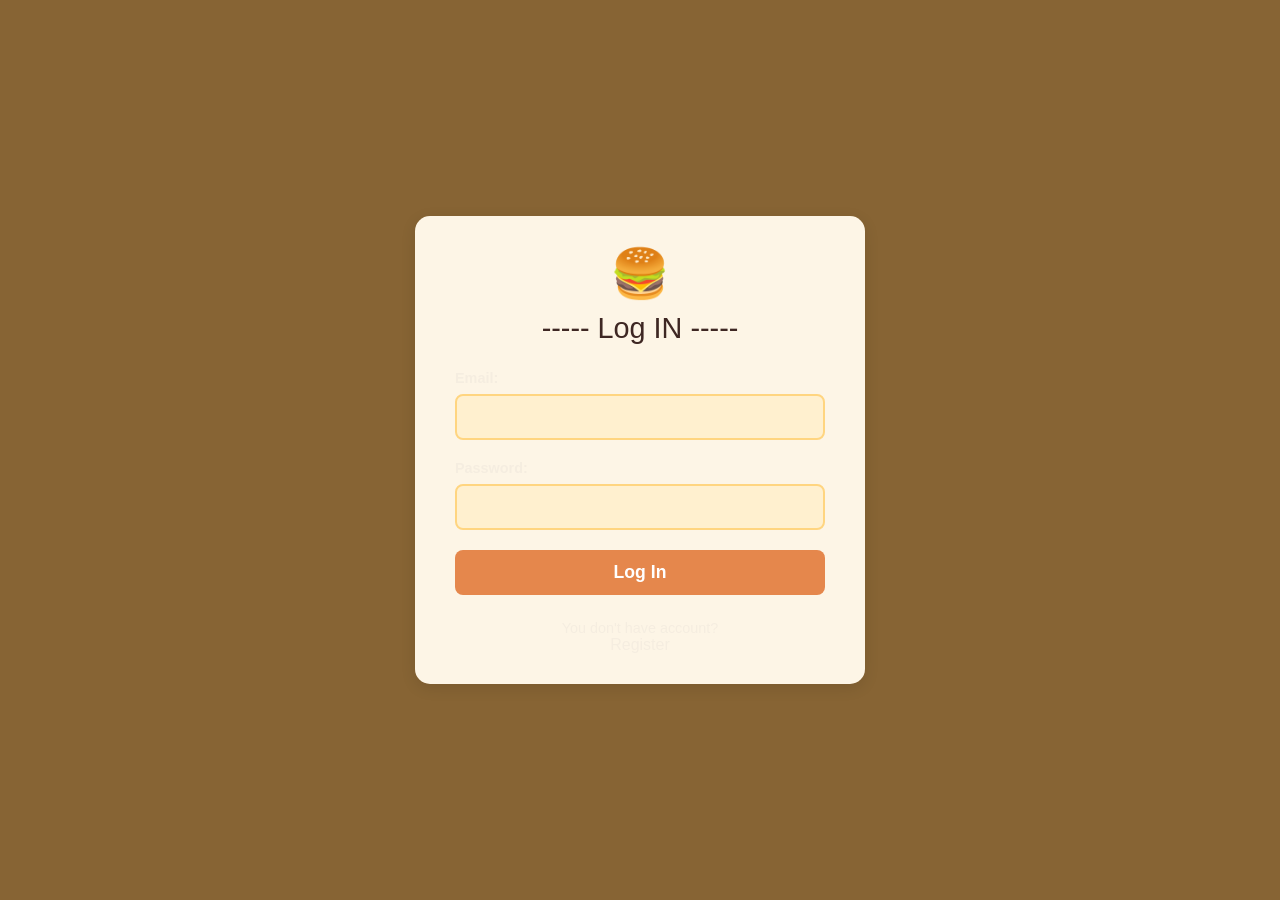
<file: us/org/index.html>
<!DOCTYPE html>
<html lang="en"> <!-- Changed lang to "en" -->
<head>
    <meta charset="UTF-8">
    <meta name="viewport" content="width=device-width, initial-scale=1.0">
    <title>Intranet - News</title> <!-- Translated title -->
    <link rel="stylesheet" href="styles/fichaje.css"> <!-- Common intranet styles --> <!-- Comment translated -->
    <link rel="stylesheet" href="styles/noticias.css"> <!-- Specific styles for news --> <!-- Comment translated -->
    <link href="https://fonts.googleapis.com/css2?family=Kalam:wght@300;400;700&display=swap" rel="stylesheet">
    <link rel="shortcut icon" href="../img/inicio/logo3.ico" type="image/x-icon">
    <!-- <link rel="stylesheet" href="../../fonts/ashton/stylesheet.css"> -->
</head>
<body>
    <div class="main-container">
        <header class="page-header">
            <!-- You can add content to the header if you need it --> <!-- Comment translated -->
        </header>

        <nav class="main-nav">
            <div class="nav-buttons-container">
                <button class="nav-button font-style-ashton" onclick="window.location.href='pages/fichaje.html'">CLOCK-IN</button> <!-- Translated -->
                <button class="nav-button font-style-ashton" onclick="window.location.href='pages/bienvenida.html'">WELCOME</button> <!-- Translated -->
                <button class="nav-button font-style-ashton active">NEWS</button> <!-- Translated -->
                <button class="nav-button font-style-ashton" onclick="window.location.href='pages/beneficios.html'">BENEFITS</button> <!-- Translated -->
                <button class="nav-button font-style-ashton" onclick="window.location.href='pages/estatuto.html'">STATUTE</button> <!-- Translated -->
                <button class="nav-button font-style-ashton" onclick="window.location.href='pages/convenio.html'">AGREEMENT</button> <!-- Translated -->
                <button class="nav-button font-style-ashton" onclick="window.location.href='pages/despidos.html'">DISMISSALS</button> <!-- Translated -->
                <button class="nav-button font-style-ashton" onclick="window.location.href='pages/comite.html'">COMMITTEE</button> <!-- Translated -->
                <button class="nav-button font-style-ashton" onclick="window.location.href='../../us/index.html'">EXIT</button> <!-- Translated -->
            </div>
        </nav>

        <main class="content-area">
            <script src="../script/employee-guard.js"></script> 
            <section class="news-section-container" id="general-news">
                <h2 class="font-style-ashton section-title">Things happening in the company...</h2> <!-- Translated -->
                <!-- News will be inserted here by JS or can be pre-loaded --> <!-- Comment translated -->
                <article class="news-item">
                    <h3>New Sales Record!</h3> <!-- Translated -->
                    <p class="news-meta">Published on July 15, 2024 by Management</p> <!-- Translated -->
                    <p>This month we've achieved a new sales record for our Burger Bit Extrema. Thanks to everyone for your effort!</p> <!-- Translated -->
                </article>
                <article class="news-item">
                    <h3>Upcoming Customer Service Training</h3> <!-- Translated -->
                    <p class="news-meta">Published on July 12, 2024 by HR</p> <!-- Translated (RRHH -> HR) -->
                    <p>Don't forget to sign up for the customer service training taking place next week. We will improve our skills to provide the best service.</p> <!-- Translated -->
                </article>
            </section>

            <section class="news-section-container" id="employee-achievements">
                <h2 class="font-style-ashton section-title">Update on what the committee members have achieved</h2> <!-- Translated -->
                <article class="news-item">
                    <h3>María G. completes her Advanced Cooking certification</h3> <!-- Translated -->
                    <p class="news-meta">Achievement of July 10, 2024</p> <!-- Translated -->
                    <p>Our colleague María has successfully obtained her certification. Congratulations on your dedication and keep cooking wonders!</p> <!-- Translated -->
                </article>
            </section>

            <section class="news-section-container" id="employee-initiatives">
                <h2 class="font-style-ashton section-title">Update on what the committee members are proposing to do</h2> <!-- Translated -->
                <article class="news-item">
                    <h3>Proposal: BitBurger Book Club</h3> <!-- Translated -->
                    <p class="news-meta">Initiative by Juan P. - July 8, 2024</p> <!-- Translated -->
                    <p>Juan proposes creating a monthly book club to share ideas and promote culture. Interested parties, contact him.</p> <!-- Translated -->
                </article>
            </section>

            <section class="news-submission-section">
                <p>If you have any news to share, use the button here:</p> <!-- Translated -->
                <button id="openPostNewsModalBtn" class="news-action-button font-style-ashton">Post New News</button> <!-- Translated -->
            </section>
            
            <section class="committee-form-section">
                <p>If you have something to tell the committee members, use the button here:</p> <!-- Translated -->
                <button onclick="window.open('https://forms.office.com/Pages/ResponsePage.aspx?id=DQSIkWdsW0yxEjajBLZtrQAAAAAAAAAAAAYAAF-T39tUOEpITkhESFpEUDEzOUhWOEJaOTlTMzJZTS4u', '_blank');" class="news-action-button font-style-ashton">Fill out Form</button> <!-- Translated -->
            </section>
        </main>
    </div>

    <!-- Modal for Publishing News --> <!-- Comment translated -->
    <div id="postNewsModal" class="modal-overlay hidden">
        <div class="modal-content">
            <button id="closePostNewsModalBtn" class="close-modal-btn font-style-ashton">X</button>
            <h2 class="font-style-ashton">Write Your News</h2> <!-- Translated -->
            <form id="postNewsForm">
                <div class="form-group">
                    <label for="newsTitle">Title:</label> <!-- Translated -->
                    <input type="text" id="newsTitle" name="newsTitle" required>
                </div>
                <div class="form-group">
                    <label for="newsContent">Content:</label> <!-- Translated -->
                    <textarea id="newsContent" name="newsContent" rows="5" required></textarea>
                </div>
                <div class="form-group">
                    <label for="newsCategory">Category:</label> <!-- Translated -->
                    <select id="newsCategory" name="newsCategory">
                        <option value="general-news">Things happening in the company</option> <!-- Translated -->
                        <option value="employee-achievements">Colleague achievements</option> <!-- Translated -->
                        <option value="employee-initiatives">Colleague initiatives</option> <!-- Translated -->
                    </select>
                </div>
                <button type="submit" class="news-action-button font-style-ashton">Submit News</button> <!-- Translated -->
            </form>
        </div>
    </div>

    <script src="script/noticias.js"></script> <!-- If you rename the JS file, update this path to news.js -->
</body>
</html>
</file>
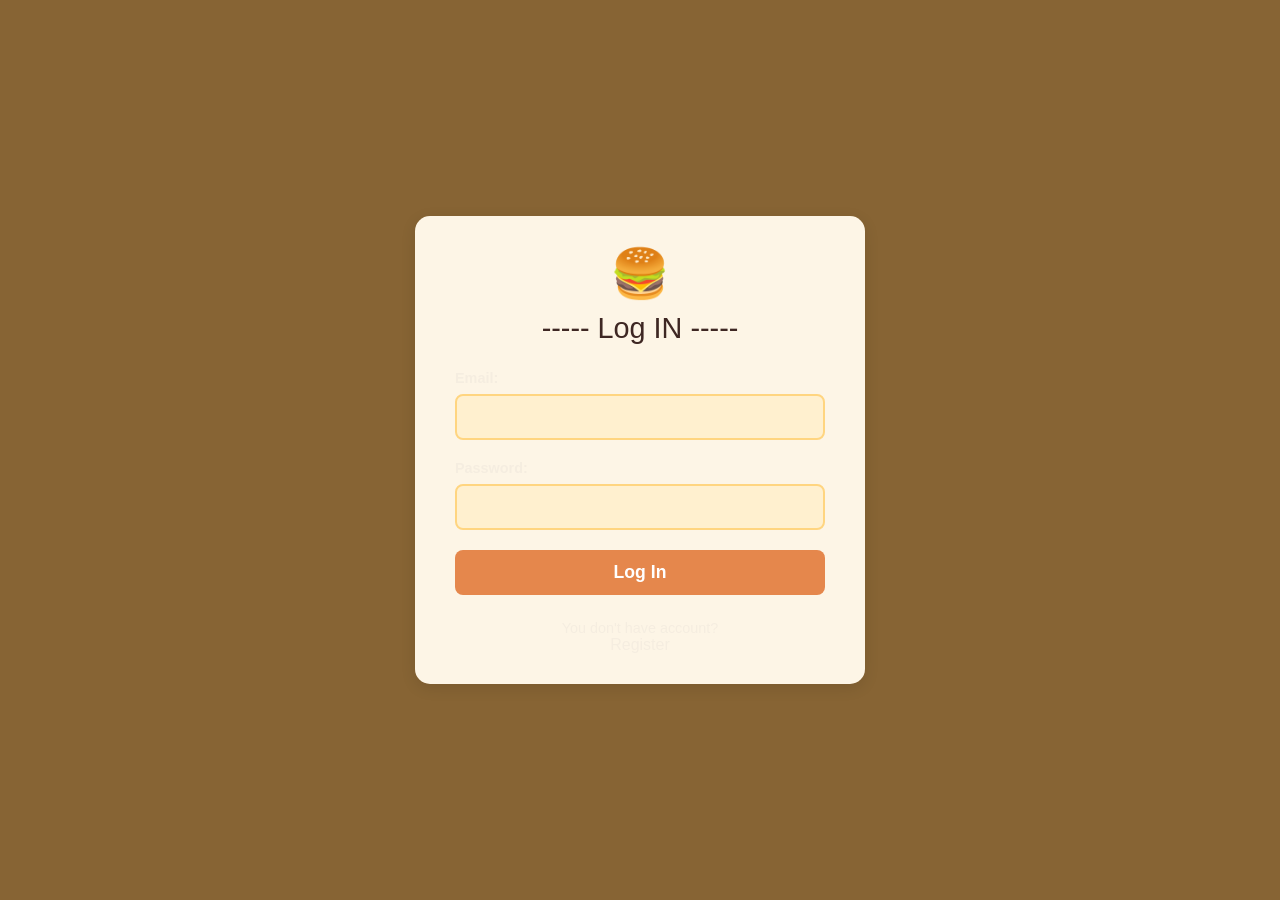
<file: us/org/index-old.html>
<!DOCTYPE html>
<html lang="en">
<head>
    <meta charset="UTF-8">
    <meta name="viewport" content="width=device-width, initial-scale=1.0">
    <meta http-equiv="Cache-Control" content="max-age=31536000, must-revalidate">
    <meta http-equiv="Expires" content="Wed, 21 Oct 2025 07:28:00 GMT">
    <link rel="shortcut icon" href="../img/inicio/logo3.ico" type="image/x-icon">
    <title>Intranet</title>
    <link rel="stylesheet" href="https://fonts.googleapis.com/css2?family=Open+Sans:wght@400;600;700&display=swap">
    <link rel="stylesheet" href="styles/styles.css"> <link rel="stylesheet" href="https://fonts.googleapis.com/css2?family=Open+Sans:wght@400;600;700&display=swap">
    <link rel="stylesheet" href="../styles/style.css" as="style" rel="preload">
</head>
<body>
    <header>
        <h1>Intranet</h1>
        <nav>
            <ul>
                <li><a href="#noticias">Noticias</a></li>
                <li><a href="#beneficios">Beneficios</a></li>
                <li><a href="#contacto">Contacto</a></li>
            </ul>
        </nav>
    </header>

    <main>
        <script src="../script/employee-guard.js"></script> 
        <section id="noticias" class="content-card">
            <h2>Últimas Noticias</h2>
            <article>
                <h3>Actualización de Políticas</h3>
                <p>Revisa las nuevas políticas de la empresa para este trimestre.</p>
            </article>
            <article>
                <h3>Capacitaciones Disponibles</h3>
                <p>Consulta los cursos y talleres disponibles para mejorar tus habilidades.</p>
            </article>
        </section>

        <section id="beneficios" class="content-card">
            <h2>Beneficios para los Trabajadores</h2>
            <ul>
                <li>Seguro médico completo</li>
                <li>Descuentos en productos de la empresa</li>
                <li>Programas de bienestar y salud</li>
            </ul>
        </section>

        <section id="contacto" class="content-card">
            <h2>Contacto</h2>
            <p>Si tienes alguna duda, puedes escribirnos a <a href="mailto:recursos@empresa.com">recursos@empresa.com</a>.</p>
        </section>
    </main>

    <footer>
        <p><span>© 2024 BitBurger | <a href="contacto.html">Más Información y Contacto</a> | <a href="https://creativecommons.org/licenses/by-nc-nd/4.0/deed.es" target="_blank">Licencia Creative Commons</a></span></p>
    </footer>
</body>
</html>
</file>
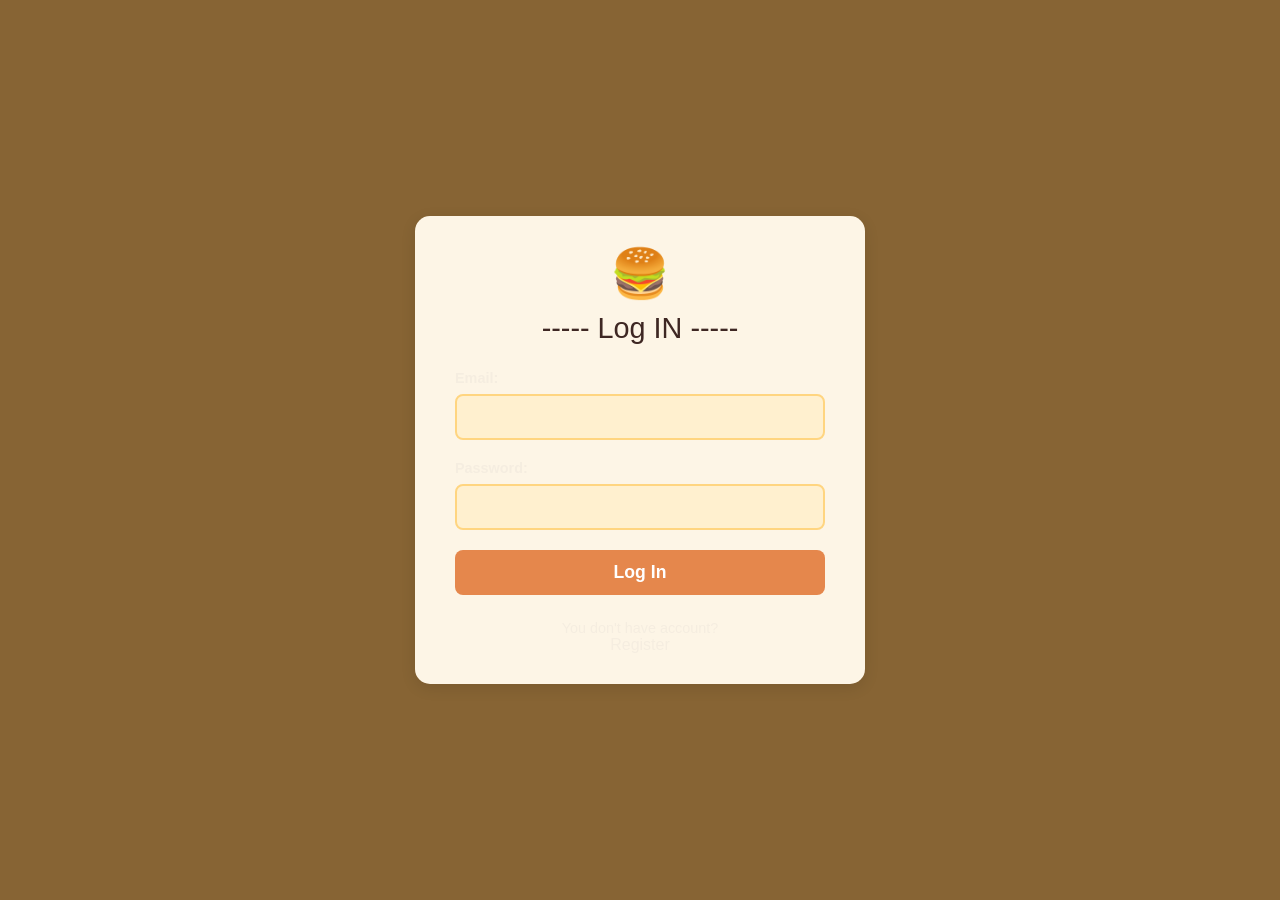
<file: us/pages/login.html>
<!DOCTYPE html>
<html lang="en">
<head>
    <meta charset="UTF-8">
    <meta name="viewport" content="width=device-width, initial-scale=1.0">
    <meta http-equiv="Cache-Control" content="max-age=31536000, must-revalidate">
    <meta http-equiv="Expires" content="Wed, 21 Oct 2025 07:28:00 GMT">
    <link rel="shortcut icon" href="../img/inicio/logo3.ico" type="image/x-icon">
    <title>BitBurger - log in</title>
    <link rel="stylesheet" href="https://fonts.googleapis.com/css2?family=Open+Sans:wght@400;600;700&display=swap">
    <link rel="stylesheet" href="../styles/register-login.css">
    <link rel="stylesheet" href="../styles/style.css">

</head>
<body>
    <div class="container">
        <div class="logo">🍔</div>
        <h2>----- Log IN -----</h2>

        <form id="registerForm" action="#" method="post">
            <div class="form-group">
                <label for="email"><p>Email:</p></label>
                <input type="email" id="email" name="email" required>
            </div>
            <div class="form-group">
                <label for="password"><p>Password:</p></label>
                <input type="password" id="password" name="password" required>
            </div>
            <button type="submit" class="btn-register"><p>Log In</p></button>
        </form>
        <p class="login-link">
            You don't have account? <a href="register.html"><p>Register</p></a>
        </p>
    </div>

    <script src="../script/cookies.js"></script>
    <script src="../script/login.js"></script>

</body>
</html>
</file>
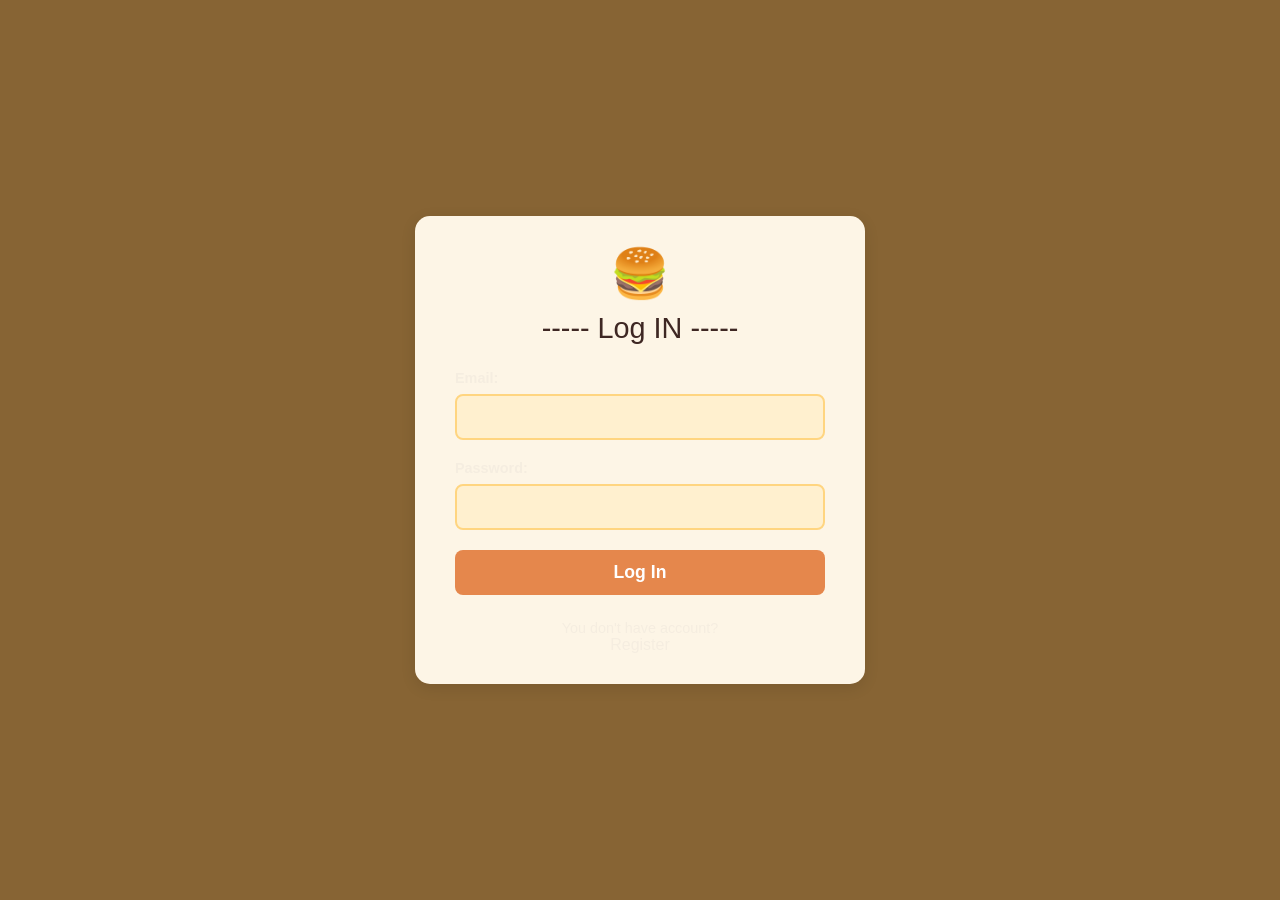
<file: us/pages/perfil.html>
<!DOCTYPE html>
<html lang="en">
<head>
    <meta charset="UTF-8">
    <meta name="viewport" content="width=device-width, initial-scale=1.0">
    <title>Perfil de Usuario</title>
    <link rel="stylesheet" href="../styles/perfil.css">
</head>
<body>
    <div class="profile-container">
        <div class="header-top">
            <button class="log-out-button">Log Out</button>
        </div>

        <h1>------Perfil------</h1>

        <div class="profile-header">
            <div class="profile-image-container">
                <img id="profileImage" src="../img/inicio/usuario.png" alt="Foto de Perfil" class="profile-image-display">
            </div>
            <button class="change-pic-button">Cambiar foto de perfil</button>
        </div>

        <form id="profileForm">
            <div class="form-row">
                <div class="form-group">
                    <label for="nombre">Nombre:</label>
                    <input type="text" id="nombre" name="nombre">
                </div>
                <div class="form-group">
                    <label for="apellidos">Apellidos:</label>
                    <input type="text" id="apellidos" name="apellidos">
                </div>
            </div>

            <div class="form-group full-width">
                <label for="telefono">Teléfono:</label>
                <input type="tel" id="telefono" name="telefono">
            </div>

            <div class="form-group full-width">
                <label for="dob-day">Fecha Nacimiento (Opcional):</label>
                <div class="dob-inputs">
                    <input type="text" id="dob-day" name="dob-day" placeholder="DD" maxlength="2">
                    <input type="text" id="dob-month" name="dob-month" placeholder="MM" maxlength="2">
                    <input type="text" id="dob-year" name="dob-year" placeholder="YYYY" maxlength="4">
                </div>
            </div>

            <!-- --- INICIO: CAMPOS DE DIRECCIÓN SEPARADOS --- -->
            <fieldset class="address-fieldset">
                <legend>Dirección Principal</legend>
                <div class="form-group full-width">
                    <label for="direccion_calle">Calle:</label>
                    <input type="text" id="direccion_calle" name="direccion_calle">
                </div>
                <div class="form-row">
                    <div class="form-group">
                        <label for="direccion_numero">Número:</label>
                        <input type="text" id="direccion_numero" name="direccion_numero">
                    </div>
                    <div class="form-group">
                        <label for="direccion_piso_puerta">Piso/Puerta:</label>
                        <input type="text" id="direccion_piso_puerta" name="direccion_piso_puerta">
                    </div>
                </div>
                <div class="form-row">
                    <div class="form-group">
                        <label for="direccion_ciudad">Ciudad:</label>
                        <input type="text" id="direccion_ciudad" name="direccion_ciudad">
                    </div>
                    <div class="form-group">
                        <label for="direccion_codigo_postal">Cód. Postal:</label>
                        <input type="text" id="direccion_codigo_postal" name="direccion_codigo_postal">
                    </div>
                </div>
                <div class="form-group full-width">
                    <label for="direccion_pais">País:</label>
                    <input type="text" id="direccion_pais" name="direccion_pais">
                </div>
            </fieldset>
            <!-- --- FIN: CAMPOS DE DIRECCIÓN SEPARADOS --- -->
            
            <!-- Contenedor para mensajes del formulario -->
            <div id="profile-message-placeholder" style="text-align: center; margin-bottom: 15px;"></div>

            <button type="submit" class="save-button">Guardar Cambios</button>
        </form>
    </div>

    <script src="../script/perfil.js"></script>
</body>
</html>
</file>
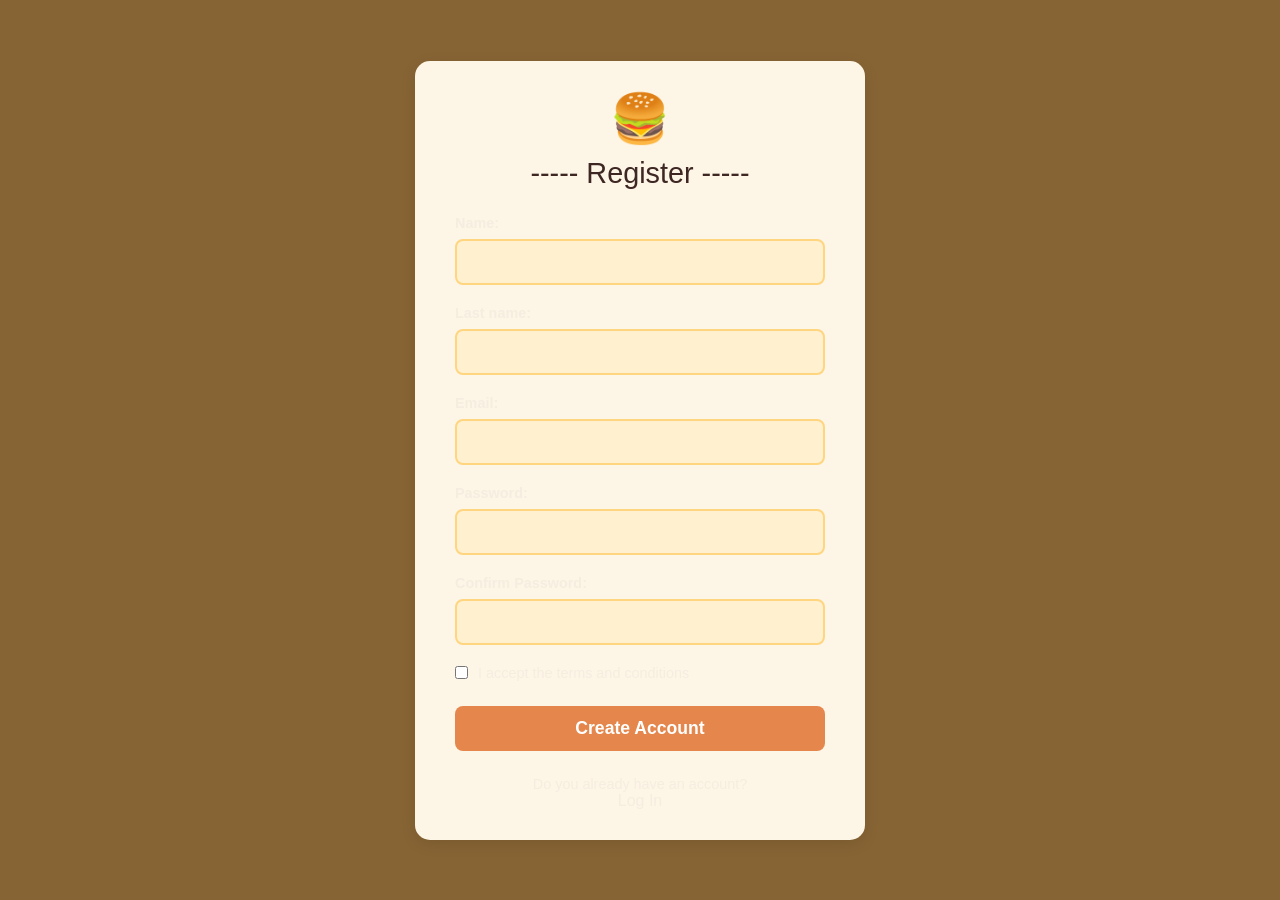
<file: us/pages/register.html>
<!DOCTYPE html>
<html lang="en">
<head>
    <meta charset="UTF-8">
    <meta name="viewport" content="width=device-width, initial-scale=1.0">
    <meta http-equiv="Cache-Control" content="max-age=31536000, must-revalidate">
    <meta http-equiv="Expires" content="Wed, 21 Oct 2025 07:28:00 GMT">
    <link rel="shortcut icon" href="../img/inicio/logo3.ico" type="image/x-icon">
    <title>BitBurger - register</title>
    <link rel="stylesheet" href="https://fonts.googleapis.com/css2?family=Open+Sans:wght@400;600;700&display=swap">
    <link rel="stylesheet" href="../styles/register-login.css">
    <link rel="stylesheet" href="../styles/style.css">
</head>
<body>
    <div class="container">
        <div class="logo">🍔</div>
        <h2>----- Register -----</h2>

        <form id="registerForm" action="#" method="post">
            <div class="form-group">
                <label for="nombre"><p>Name:</p></label>
                <input type="text" id="nombre" name="nombre" required>
            </div>

            <div class="form-group">
                <label for="apellidos"><p>Last name:</p></label>
                <input type="text" id="apellidos" name="apellidos" required>
            </div>

            <div class="form-group">
                <label for="email"><p>Email:</p></label>
                <input type="email" id="email" name="email" required>
            </div>

            <div class="form-group">
                <label for="password"><p>Password:</p></label>
                <input type="password" id="password" name="password" required>
            </div>

            <div class="form-group">
                <label for="confirm-password"><p>Confirm Password:</p></label>
                <input type="password" id="confirm-password" name="confirm-password" required>
                <span id="password-confirm-error" class="error-message" style="display: none; color: red; font-size: 0.9em;"></span>
            </div>

            <div class="form-group checkbox-group">
                <input type="checkbox" id="terminos" name="terminos" required>
                <label for="terminos" class="checkbox-label"><p>I accept the terms and conditions</p></label>
            </div>

            <button type="submit" class="btn-register"><p>Create Account</p></button>
        </form>

        <p class="login-link">
            Do you already have an account? <a href="login.html"><p>Log In</p></a>
        </p>
    </div>

    <script src="../script/cookies.js"></script>
    <script src="../script/register.js"></script>

</body>
</html>
</file>
<file: us/org/styles/fichaje.css>
/* Reset básico y estilos generales */
* {
    margin: 0;
    padding: 0;
    box-sizing: border-box;
}

/* --- NEW COLOR PALETTE VARIABLES (Copied from style.css for reference if not globally available) --- */
/* En tu :root (ej. fichaje.css) */
:root {
    /* ... otras variables ... */
    --bg-dark-main: #876434;
    --bg-dark-section: #4a3417;
    --bg-light-contrast: #ecdcc2; /* ESTE ES EL BEIGE CÁLIDO */
    --bg-off-white-card: #FAF6EF; /* Un blanco hueso para tarjetas internas */
    --text-light: #F5EDE0;
    --text-dark: #3D352A;
    --accent-orange: #F7B731;
    --accent-red: #ce7413;
    --accent-green: #7E8C4A;
    --accent-brown-light: #B08A6F;
    --border-color-dark-theme: #5A4D3F;
    --border-color-light-theme: #D9C7A9; /* Borde para el beige cálido */
    --border-color-off-white: #EAE0D1; /* Borde para tarjetas blanco hueso */
    --border-content-box: #D9C7A9;
    --bg-content-box: #ecdcc2; 
    --bg-inner-card: #FAF6EF;  
}

body {
    font-family: 'Roboto', sans-serif; /* UPDATED FONT */
    background-color: var(--bg-dark-main); /* UPDATED COLOR */
    color: var(--text-light); /* UPDATED COLOR */
    padding-top: 20px;
    padding-bottom: 20px;
    line-height: 1.6;
}

/* Estilo para la fuente Ashton (ahora Anton) */
.font-style-ashton {
    font-family: 'Anton', sans-serif !important; /* UPDATED FONT */
    font-weight: normal !important; /* Anton is already boldish, or use 400 if specific weight needed */
    letter-spacing: 0.5px;
}


/* Navegación principal */
.main-nav {
    padding-top: 20px;
    padding-bottom: 20px;
    border-bottom: 2px solid var(--border-color-dark-theme); /* UPDATED COLOR */
    margin-bottom: 40px;
    width: 100%;
}

.nav-buttons-container {
    display: flex;
    flex-wrap: wrap;
    justify-content: center;
    gap: 15px; /* Reduced gap slightly */
    max-width: 10000px;
    margin: 0 auto;
    padding: 0 15px;
}

.nav-button {
    font-family: 'Anton', sans-serif; /* UPDATED FONT */
    background-color: transparent; /* UPDATED */
    border: 2px solid var(--text-light); /* UPDATED */
    border-radius: 25px; /* Match main site buttons */
    padding: 10px 20px; /* Adjusted padding */
    font-size: 14px; /* Adjusted size */
    letter-spacing: 1px;
    color: var(--text-light); /* UPDATED */
    cursor: pointer;
    text-transform: uppercase;
    transition: all 0.3s ease;
}

.nav-button:hover {
    background-color: var(--text-light); /* UPDATED */
    color: var(--bg-dark-main); /* UPDATED */
    transform: translateY(-2px) scale(1.03);
    box-shadow: 0 4px 8px rgba(0,0,0,0.3);
}

.nav-button.active {
    background-color: var(--accent-orange); /* UPDATED */
    color: var(--text-dark); /* UPDATED */
    border-color: var(--accent-orange); /* UPDATED */
    box-shadow: 0 2px 5px rgba(0,0,0,0.2);
}
.nav-button.active:hover {
    background-color: #f8c555; /* Slightly lighter orange for hover on active */
    color: var(--text-dark);
}


/* Área de contenido principal */
.content-area {
    display: flex;
    flex-direction: column;
    align-items: center;
    gap: 40px;
    width: 100%;
    padding: 0 15px;
    margin: 0 auto; /* Center content area if it has a max-width */
    max-width: 950px; /* Common max-width from other intranet pages */
}

/* Caja de Fichaje (Entrada/Salida) */
.fichaje-box {
    background-color: var(--bg-dark-section); /* UPDATED COLOR */
    border: 1px solid var(--border-color-dark-theme); /* UPDATED */
    border-radius: 8px; /* Match main site cards */
    padding: 30px;
    width: 100%;
    max-width: 600px; /* Adjusted max-width */
    box-shadow: 0 5px 15px rgba(0,0,0,0.3); /* Match main site card shadows */
}

.fichaje-section {
    margin-bottom: 25px;
}
.fichaje-section:last-child {
    margin-bottom: 0;
}

.fichaje-section h2 {
    font-family: 'Anton', sans-serif; /* Ensured by .font-style-ashton if applied in HTML */
    font-size: 2em; /* Adjusted size */
    color: var(--accent-orange); /* UPDATED COLOR */
    margin-bottom: 20px;
    text-align: center;
}

.fichaje-controls {
    display: flex;
    align-items: center;
    flex-wrap: wrap;
    gap: 15px;
    justify-content: center;
}

.fichaje-info {
    font-family: 'Roboto', sans-serif; /* UPDATED FONT */
    background-color: var(--bg-dark-main); /* UPDATED */
    border: 1px solid var(--border-color-dark-theme); /* UPDATED */
    padding: 10px 14px;
    border-radius: 5px;
    font-size: 1em;
    color: var(--text-light); /* UPDATED */
    min-width: 100px;
    text-align: center;
}

.fichaje-action-button {
    font-family: 'Anton', sans-serif; /* Ensured by .font-style-ashton */
    background-color: var(--accent-red); /* UPDATED */
    border: none; /* UPDATED */
    padding: 10px 22px;
    border-radius: 25px;
    color: var(--text-light); /* UPDATED */
    font-size: 1em;
    text-transform: uppercase;
    letter-spacing: 1px;
    cursor: pointer;
    transition: all 0.3s ease;
}
.fichaje-action-button:hover {
    background-color: #e78423; /* Darker red */
    transform: translateY(-2px) scale(1.03);
    box-shadow: 0 4px 8px rgba(0,0,0,0.3);
}
.fichaje-action-button:active {
    transform: scale(0.98) translateY(0);
}

/* Contenedor del Calendario y Botón Download */
.calendario-container {
    display: flex;
    flex-direction: column;
    align-items: center;
    gap: 25px;
    width: 100%;
    max-width: 700px;
    background-color: var(--bg-dark-section); /* UPDATED */
    padding: 20px;
    border-radius: 8px;
    border: 1px solid var(--border-color-dark-theme); /* UPDATED */
    box-shadow: 0 5px 15px rgba(0,0,0,0.3); /* UPDATED */
}

.calendario-visualizador {
    background-color: var(--bg-dark-main); /* Inner background for image if needed */
    border-radius: 8px;
    width: 100%;
    overflow: hidden;
    padding: 10px;
    display: flex;
    justify-content: center;
    align-items: center;
    border: 1px solid var(--border-color-dark-theme);
}

.calendario-visualizador img {
    max-width: 100%;
    height: auto;
    display: block;
    border-radius: 6px;
}

.download-button {
    font-family: 'Anton', sans-serif; /* Ensured by .font-style-ashton */
    background-color: var(--accent-green); /* UPDATED */
    border: none; /* UPDATED */
    padding: 14px 30px;
    border-radius: 25px;
    color: var(--text-light); /* UPDATED */
    font-size: 1.1em;
    text-transform: uppercase;
    letter-spacing: 1px;
    cursor: pointer;
    transition: all 0.3s ease;
}
.download-button:hover {
    background-color: #6a783c; /* Darker Green */
    transform: translateY(-2px) scale(1.03);
    box-shadow: 0 4px 8px rgba(0,0,0,0.3);
}
.download-button:active {
    transform: scale(0.98) translateY(0);
}

/* ----- Responsive ----- */
@media (min-width: 768px) {
    .fichaje-controls {
        flex-wrap: nowrap;
    }
}

@media (max-width: 768px) { /* General tablet adjustments */
    .nav-button {
        font-size: 13px;
        padding: 8px 18px;
    }
    .fichaje-section h2 {
        font-size: 1.8em;
    }
}

@media (max-width: 480px) {
    body {
        padding-top: 10px;
        padding-bottom: 10px;
    }
    .main-nav {
        padding-top: 15px;
        padding-bottom: 15px;
        margin-bottom: 20px;
    }
    .nav-buttons-container {
        padding: 0 10px;
        gap: 10px;
    }
    .content-area {
        padding: 0 10px;
        gap: 20px;
    }
    .nav-button {
        font-size: 11px; /* Further reduce for small screens */
        padding: 6px 12px;
        letter-spacing: 0.5px;
    }
    .fichaje-box {
        padding: 20px;
    }
    .fichaje-section h2 {
        font-size: 1.6em;
    }
    .fichaje-info, .fichaje-action-button {
        font-size: 0.9em;
        width: 100%; 
        margin-bottom: 10px;
    }
    .fichaje-action-button {
        padding: 10px 15px;
    }
    .fichaje-controls > *:last-child { 
        margin-bottom: 0;
    }
    .calendario-container {
        padding: 15px;
    }
    .calendario-visualizador {
        padding: 5px;
    }
    .download-button {
        font-size: 1em;
        padding: 12px 22px;
    }
}
</file>
<file: us/org/styles/noticias.css>
/* styles/noticias.css */
.news-section-container { 
    background-color: var(--bg-dark-section); 
    border: 1px solid var(--border-color-dark-theme); 
    border-radius: 8px;
    padding: 25px;
    width: 100%;
    box-shadow: 0 5px 15px rgba(0,0,0,0.3);
    margin-bottom: 30px; 
}
.news-section-container:last-of-type { 
    margin-bottom:0;
}


.section-title { 
    font-family: 'Anton', sans-serif; 
    font-size: 2.2em;
    color: var(--accent-orange); 
    margin-top:0; 
    margin-bottom: 25px; 
    text-align: center;
    border-bottom: 1px solid var(--border-color-dark-theme); 
    padding-bottom: 15px; 
    letter-spacing: 1px; 
    line-height: 1.3; 
}

.news-item { 
    background-color: var(--bg-light-contrast); /* Beige claro */
    border: 1px solid #d1c8bc; 
    border-radius: 8px;
    padding: 20px; 
    margin-bottom: 20px; 
    box-shadow: 0 2px 5px rgba(0,0,0,0.1); 
    
    /* --- ESTILOS PARA ANIMACIÓN --- */
    opacity: 0; /* Inicialmente invisible */
    transform: translateY(25px); /* Inicialmente desplazado hacia abajo */
    /* Transición para opacity, transform (entrada y hover) y box-shadow (hover) */
    transition: opacity 0.5s ease-out, transform 0.4s ease-out, box-shadow 0.3s ease;
}

/* Clase que se añade con JS para activar la animación de entrada */
.news-item.animate-in {
    opacity: 1;
    transform: translateY(0);
}

.news-item:hover {
    /* El transform del hover se aplicará sobre el estado final de .animate-in */
    transform: translateY(-5px) scale(1.01); 
    box-shadow: 0 6px 12px rgba(0,0,0,0.15); 
}

.news-item:last-child {
    margin-bottom: 0;
}

.news-item h3 {
    font-family: 'Roboto', sans-serif; 
    font-weight: 700; 
    font-size: 1.5em; 
    color: var(--text-dark); 
    margin-top: 0;
    margin-bottom: 8px; 
    line-height: 1.4;
}

.news-item .news-meta {
    font-family: 'Roboto', sans-serif; 
    font-size: 0.85em; 
    color: var(--accent-brown-light); 
    margin-bottom: 12px; 
    font-style: normal; 
    text-transform: uppercase;
    font-weight: 500;
}

.news-item p {
    font-family: 'Roboto', sans-serif; 
    font-size: 1em;
    line-height: 1.6;
    color: var(--text-dark); 
    margin-bottom: 0;
    opacity: 1; 
}

.news-submission-section,
.committee-form-section { 
    text-align: center;
    padding: 25px; 
    background-color: var(--bg-light-contrast); /* Beige claro */
    border: 1px solid #d1c8bc; 
    border-radius: 8px;
    width: 100%;
    max-width: 600px; 
    margin: 20px auto; 
    box-sizing: border-box;
    box-shadow: 0 3px 10px rgba(0,0,0,0.1); 
}

.news-submission-section p,
.committee-form-section p {
    font-family: 'Roboto', sans-serif; 
    margin-bottom: 20px; 
    font-size: 1.1em;
    color: var(--text-dark); 
    line-height: 1.5;
    opacity: 1; 
}

.news-action-button {
    font-family: 'Anton', sans-serif; 
    background-color: var(--accent-red); 
    border: none; 
    padding: 12px 28px; 
    border-radius: 25px; 
    color: var(--text-light); 
    font-size: 1em; 
    text-transform: uppercase;
    letter-spacing: 1px;
    cursor: pointer;
    transition: all 0.3s ease; 
    display: inline-block;
    box-shadow: 0 2px 5px rgba(0,0,0,0.2);
}
.news-action-button:hover {
    background-color: #e78423; 
    transform: translateY(-2px) scale(1.03);
    box-shadow: 0 4px 8px rgba(0,0,0,0.3);
}
.news-action-button:active {
    transform: scale(0.98) translateY(0);
}

/* Modal Styles */
.modal-overlay {
    position: fixed;
    top: 0;
    left: 0;
    width: 100%;
    height: 100%;
    background-color: rgba(20, 10, 0, 0.85); 
    display: flex;
    justify-content: center;
    align-items: center;
    z-index: 1000; 
    opacity: 1;
    transition: opacity 0.3s ease;
}

.modal-overlay.hidden {
    opacity: 0;
    pointer-events: none;
}

.modal-content { 
    background-color: var(--bg-light-contrast); /* Beige claro */
    color: var(--text-dark); 
    padding: 30px 35px; 
    border-radius: 10px; 
    box-shadow: 0 8px 25px rgba(0,0,0,0.3); 
    width: 90%;
    max-width: 550px;
    position: relative;
    transform: scale(1);
    transition: transform 0.3s ease, opacity 0.3s ease; 
}
.modal-overlay.hidden .modal-content {
    transform: scale(0.95); 
    opacity: 0; 
}

.close-modal-btn {
    position: absolute;
    top: 15px; 
    right: 15px; 
    background: transparent; 
    border: none;
    font-size: 1.5em; 
    font-weight: bold;
    color: var(--text-dark); 
    cursor: pointer;
    padding: 5px;
    line-height: 1;
    transition: color 0.2s ease, transform 0.2s ease;
}
.close-modal-btn:hover {
    color: var(--accent-orange); 
    transform: scale(1.1);
}

.modal-content h2 {
    font-family: 'Anton', sans-serif; 
    font-size: 2em; 
    color: var(--accent-orange); 
    margin-top: 0;
    margin-bottom: 25px;
    text-align: center;
    letter-spacing: 1px;
}

.form-group {
    margin-bottom: 20px;
}

.form-group label {
    display: block;
    font-family: 'Roboto', sans-serif; 
    font-weight: 500; 
    font-size: 1em; 
    color: var(--text-dark); 
    margin-bottom: 8px;
}

.form-group input[type="text"],
.form-group textarea,
.form-group select {
    width: 100%;
    padding: 12px 15px; 
    border: 1px solid #cccccc; 
    border-radius: 6px;
    font-family: 'Roboto', sans-serif; 
    font-size: 1em;
    background-color: #fff; 
    color: var(--text-dark); 
    box-sizing: border-box;
    transition: border-color 0.3s ease, box-shadow 0.3s ease;
}
.form-group input[type="text"]:focus,
.form-group textarea:focus,
.form-group select:focus {
    outline: none;
    border-color: var(--accent-orange); 
    box-shadow: 0 0 0 2px rgba(247, 183, 49, 0.4); 
}

.form-group textarea {
    resize: vertical;
    min-height: 120px; 
}

#postNewsForm button[type="submit"] { 
   margin-top: 10px; 
}


/* Responsive adjustments */
@media (max-width: 768px) {
    .news-section-container {
        padding: 20px;
    }
    .section-title {
        font-size: 1.8em;
    }
    .news-item h3 {
        font-size: 1.3em; 
    }
    .news-item:hover {
        transform: translateY(-3px) scale(1.005); /* Hover más sutil en móvil */
    }
    .modal-content {
        padding: 25px; 
        max-width: 95%;
    }
     .modal-content h2 {
        font-size: 1.8em; 
    }
}

@media (max-width: 480px) {
    .section-title {
        font-size: 1.6em;
    }
    .news-item {
        padding: 15px; 
    }
     .news-item h3 {
        font-size: 1.2em; 
    }
    .news-action-button {
        font-size: 0.9em; 
        padding: 10px 20px;
    }
    .modal-content h2 {
        font-size: 1.6em; 
        margin-bottom: 20px;
    }
     .form-group label,
     .form-group input[type="text"],
     .form-group textarea,
     .form-group select {
        font-size: 0.95em; 
    }
    .form-group input[type="text"],
    .form-group textarea,
    .form-group select {
        padding: 10px;
    }
}

/* --- PREFERS REDUCED MOTION --- */
@media (prefers-reduced-motion: reduce) {
  .news-item {
    transition: opacity 0.3s ease-out, box-shadow 0.3s ease !important; 
    transform: translateY(0) !important; 
  }
  .news-item.animate-in {
    opacity: 1;
  }
  .news-item:hover {
    transform: translateY(0) !important; 
    box-shadow: 0 6px 12px rgba(0,0,0,0.15); 
  }
}
</file>
<file: us/org/styles/styles.css>
/* Using variables from the main style.css for consistency */
:root {
    --bg-dark-main: #876434;
    --bg-dark-section: #4a3417;
    --bg-light-contrast: #F5EDE0;
    --text-light: #F5EDE0;
    --text-dark: #3D352A;
    --accent-orange: #F7B731;
    --accent-red: #ce7413;
    --accent-green: #7E8C4A;
    --accent-brown-light: #B08A6F;
    --border-color-dark-theme: #5A4D3F;
}

body {
    font-family: 'Roboto', sans-serif; /* UPDATED FONT */
    margin: 0;
    padding: 0;
    background-color: var(--bg-dark-main); /* UPDATED */
    color: var(--text-light); /* UPDATED */
    line-height: 1.6;
}

header {
    background-color: var(--bg-dark-section); /* UPDATED */
    color: var(--text-light); /* UPDATED */
    padding: 20px 40px;
    text-align: center;
    border-bottom: 3px solid var(--accent-orange); /* UPDATED */
    box-shadow: 0 2px 10px rgba(0,0,0,0.3);
}

header h1 {
    margin: 0 0 15px 0;
    font-family: 'Anton', sans-serif; /* UPDATED FONT */
    font-size: 2.5em; /* Adjusted */
    font-weight: normal; /* Anton is boldish */
    text-transform: uppercase;
    letter-spacing: 1px;
}

header nav ul {
    list-style-type: none;
    padding: 0;
    margin: 0;
}

header nav ul li {
    display: inline-block;
    margin: 0 10px; /* Adjusted */
}

header nav ul li a {
    font-family: 'Anton', sans-serif; /* UPDATED FONT */
    color: var(--text-light); /* UPDATED */
    text-decoration: none;
    font-weight: normal;
    font-size: 1em; /* Adjusted */
    padding: 8px 15px;
    border-radius: 20px;
    border: 2px solid transparent; /* For hover effect */
    transition: all 0.3s ease;
}

header nav ul li a:hover {
    background-color: var(--accent-orange); /* UPDATED */
    color: var(--text-dark); /* UPDATED */
    border-color: var(--accent-orange);
}

main {
    max-width: 900px;
    margin: 30px auto;
    padding: 30px;
    background-color: var(--bg-dark-section); /* UPDATED */
    box-shadow: 0 5px 20px rgba(0,0,0,0.4); /* Enhanced shadow */
    border-radius: 8px;
    border: 1px solid var(--border-color-dark-theme); /* Added border */
}

.cookie-policy .policy-header {
    border-bottom: 1px solid var(--border-color-dark-theme); /* UPDATED */
    margin-bottom: 30px;
    padding-bottom: 20px;
}

.cookie-policy .policy-header h2 { /* This h2 is different from section h2 */
    font-family: 'Anton', sans-serif; /* UPDATED FONT */
    color: var(--text-light); /* UPDATED */
    font-size: 2em;
    margin-bottom: 10px;
    letter-spacing: 0.5px;
}

.cookie-policy .revision-date {
    font-style: italic;
    color: var(--text-light); /* UPDATED */
    opacity: 0.7;
    text-align: right;
    margin-top: 10px;
}

.cookie-policy .toc {
    background-color: var(--bg-dark-main); /* UPDATED */
    padding: 20px; /* Adjusted */
    border-radius: 6px;
    margin-bottom: 30px;
    border-left: 4px solid var(--accent-orange); /* UPDATED */
    border: 1px solid var(--border-color-dark-theme); /* Added border */
}

.cookie-policy .toc h3 { /* TOC heading */
    font-family: 'Anton', sans-serif; /* UPDATED FONT */
    color: var(--accent-orange); /* UPDATED */
    margin-top: 0;
    margin-bottom: 15px; /* Adjusted */
    font-size: 1.3em;
    letter-spacing: 0.5px;
}
.cookie-policy .toc h3 a {
    color: var(--accent-orange); /* UPDATED */
    text-decoration: none;
}
.cookie-policy .toc h3 a:hover {
    text-decoration: underline;
    color: #f8c555; /* Lighter orange */
}


.cookie-policy .toc ul {
    list-style-type: none;
    padding-left: 0;
    margin: 0;
}

.cookie-policy .toc ul li {
    margin-bottom: 8px; /* Adjusted */
}

.cookie-policy .toc ul li a {
    text-decoration: none;
    color: var(--text-light); /* UPDATED */
    opacity: 0.9;
    transition: color 0.2s ease;
}

.cookie-policy .toc ul li a:hover {
    text-decoration: underline;
    color: var(--accent-orange); /* UPDATED */
}

.cookie-policy section {
    margin-bottom: 40px;
}

.cookie-policy section h2 { /* Main section titles */
    font-family: 'Anton', sans-serif; /* UPDATED FONT */
    color: var(--accent-orange); /* UPDATED */
    border-bottom: 2px solid var(--accent-orange); /* UPDATED */
    padding-bottom: 10px; /* Adjusted */
    margin-top: 0;
    margin-bottom: 25px; /* Adjusted */
    font-size: 1.8em;
    letter-spacing: 0.5px;
}

.cookie-policy section h3 { /* Sub-section titles */
    font-family: 'Anton', sans-serif; /* UPDATED FONT */
    color: var(--text-light); /* UPDATED */
    opacity: 0.9;
    margin-top: 30px;
    margin-bottom: 15px;
    font-size: 1.5em;
    padding-bottom: 8px; /* Adjusted */
    letter-spacing: 0.5px;
}
.cookie-policy section h3:first-of-type {
    margin-top: 0;
}

.cookie-policy section h4 {
    font-family: 'Roboto', sans-serif; /* UPDATED FONT */
    font-weight: 700; /* Bold Roboto */
    color: var(--text-light); /* UPDATED */
    opacity: 0.85;
    margin-top: 25px;
    margin-bottom: 10px;
    font-size: 1.2em;
}

.cookie-policy p {
    margin-bottom: 15px;
    text-align: justify;
    opacity: 0.9;
}

.cookie-policy ul, .cookie-policy ol {
    margin-bottom: 15px;
    padding-left: 25px;
    opacity: 0.9;
}

.cookie-policy ul li, .cookie-policy ol li {
    margin-bottom: 8px;
}

.cookie-policy strong {
    color: var(--accent-orange); /* UPDATED */
    font-weight: 500; /* Roboto medium */
}

.cookie-policy a {
    color: var(--accent-orange); /* UPDATED */
    text-decoration: none;
}
.cookie-policy a:hover {
    text-decoration: underline;
    color: #f8c555; /* Lighter orange */
}


.cookie-policy dl {
    margin-bottom: 20px;
}

.cookie-policy dt {
    font-family: 'Roboto', sans-serif; /* UPDATED FONT */
    font-weight: 700; /* Bold Roboto */
    color: var(--accent-orange); /* UPDATED */
    margin-top: 15px;
}

.cookie-policy dd {
    margin-left: 20px;
    margin-bottom: 10px;
    padding-left: 10px;
    border-left: 2px solid var(--border-color-dark-theme); /* UPDATED */
    opacity: 0.9;
}

.tracker-category {
    margin-bottom: 30px;
    padding: 20px; /* Adjusted */
    border: 1px solid var(--border-color-dark-theme); /* UPDATED */
    border-radius: 6px;
    background-color: var(--bg-dark-main); /* UPDATED */
}
.tracker-category h3 { /* H3 inside tracker category */
    margin-top: 0;
    border-bottom: 1px solid var(--border-color-dark-theme); /* UPDATED */
    padding-bottom: 10px; /* Adjusted */
    color: var(--accent-orange); /* Make it stand out */
}

.tracker-category h4 {
    color: var(--text-light); /* UPDATED */
    opacity: 0.8;
    font-size: 1.1em;
    margin-top: 20px;
    margin-bottom: 10px;
}

.third-party-tracker, .first-party-tracker {
    margin-left: 0; /* No extra indent, parent padding handles it */
    padding-left: 15px;
    border-left: 3px solid var(--accent-orange); /* UPDATED */
    margin-bottom: 15px;
    padding-top: 5px; /* Space for items */
    padding-bottom: 5px;
}

.third-party-tracker .service-name, .first-party-tracker .service-name {
    font-family: 'Roboto', sans-serif; /* UPDATED FONT */
    font-weight: 500; /* Medium Roboto */
    color: var(--text-light); /* UPDATED */
    margin-bottom: 5px;
}
.checkbox-placeholder { /* This is a visual placeholder */
    display: inline-block;
    width: 18px; /* Match main site checkbox */
    height: 18px;
    background-color: #5a4d3f; /* Match main site checkbox */
    border: 1px solid #7a6c5d; /* Match main site checkbox */
    border-radius: 3px;
    margin-right: 8px;
    vertical-align: middle;
    text-align: center;
    line-height: 18px;
    font-size: 0.8em;
    color: var(--text-light); /* For the [ ] */
}

.ayuda-footer {
    margin-top: 50px;
    padding-top: 30px;
    border-top: 2px solid var(--accent-orange); /* UPDATED */
    background-color: var(--bg-dark-main); /* UPDATED */
    padding: 25px; /* Adjusted */
    border-radius: 6px;
    border: 1px solid var(--border-color-dark-theme); /* Added border */
}

.ayuda-footer h2, .ayuda-footer h3, .ayuda-footer h4 {
    font-family: 'Anton', sans-serif; /* UPDATED FONT */
    color: var(--accent-orange); /* UPDATED */
    border-bottom: none;
    letter-spacing: 0.5px;
}
.ayuda-footer h2 { font-size: 1.6em; margin-bottom:15px; }
.ayuda-footer h3 { font-size: 1.3em; margin-top: 20px; margin-bottom:10px;}
.ayuda-footer h4 { font-size: 1.1em; margin-top: 10px; margin-bottom:5px; font-family: 'Roboto', sans-serif; font-weight: 700;}


.ayuda-footer nav ul {
    list-style-type: none;
    padding-left: 0;
}
.ayuda-footer nav ul li {
    margin-bottom: 8px;
}
.ayuda-footer nav ul li a {
    color: var(--text-light);
}
.ayuda-footer nav ul li a:hover {
    color: var(--accent-orange);
}


.site-footer-info {
    margin-top: 30px;
    padding-top: 20px;
    border-top: 1px dashed var(--border-color-dark-theme); /* UPDATED */
}
.site-footer-info p {
    font-size: 0.9em;
    color: var(--text-light); /* UPDATED */
    opacity: 0.8;
}


footer {
    text-align: center;
    padding: 20px;
    background-color: var(--bg-dark-section); /* Darker footer, consistent with header */
    color: var(--text-light); /* UPDATED */
    margin-top: 40px;
    font-size: 0.9em;
    border-top: 1px solid var(--border-color-dark-theme);
}

/* Responsive */
@media (max-width: 768px) {
    header {
        padding: 15px 20px;
    }
    header h1 {
        font-size: 2em;
    }
    header nav ul li a {
        font-size: 0.9em;
        padding: 6px 10px;
    }
    main {
        padding: 20px;
        margin: 20px auto;
    }
    .cookie-policy section h2 {
        font-size: 1.6em;
    }
    .cookie-policy section h3 {
        font-size: 1.3em;
    }
    .ayuda-footer {
        padding: 20px;
    }
}

@media (max-width: 480px) {
    header nav ul li {
        display: block;
        margin: 5px 0;
    }
    .cookie-policy section h2 {
        font-size: 1.4em;
    }
    .cookie-policy section h3 {
        font-size: 1.2em;
    }
    .cookie-policy p,
    .cookie-policy ul li, .cookie-policy ol li,
    .cookie-policy dd {
        font-size: 0.95em;
    }
    .tracker-category, .ayuda-footer {
        padding: 15px;
    }
}
</file>
<file: us/styles/style.css>
/* General Reset and Base Styles */
* {
    margin: 0;
    padding: 0;
    box-sizing: border-box;
}

/* --- NEW COLOR PALETTE VARIABLES --- */
:root {
    --bg-dark-main: #876434; /* Dark warm brown for main page background */
    --bg-dark-section: #4a3417; /* Slightly lighter for some sections/cards */
    --bg-light-contrast: #F5EDE0; /* Light beige for contrasting sections (like Goikocina, Footer) */
    --text-light: #F5EDE0; /* Off-white/light beige for text on dark backgrounds */
    --text-dark: #3D352A; /* Dark brown for text on light backgrounds */
    --accent-orange: #F7B731; /* Updated: Bright gold/yellow from logo cheese/highlights */
    --accent-red: #ce7413; /* Rich red from tomato/tongue */
    --accent-green: #7E8C4A; /* Earthy green from lettuce */
    --accent-brown-light: #B08A6F; /* Updated: Lighter brown from logo bg for accents */
    --border-color-dark-theme: #5A4D3F; /* For borders on dark elements */
}


body {
    background-color: var(--bg-dark-main);
    color: var(--text-light); /* Default text color for dark backgrounds */
    font-family: 'Roboto', sans-serif;
    overflow-x: hidden;
}

a {
    text-decoration: none;
    color: inherit;
}

img {
    max-width: 100%;
    height: auto;
    display: block;
}

.arrow {
    font-family: sans-serif;
    display: inline-block;
    margin-left: 0.2em;
}

/* Common Button Styles */
.btn {
    display: inline-block;
    padding: 10px 25px;
    font-family: 'Anton', sans-serif;
    font-size: 16px;
    text-transform: uppercase;
    letter-spacing: 1px;
    border-radius: 25px;
    transition: all 0.3s ease;
    text-align: center;
}
.btn:hover {
    transform: translateY(-2px) scale(1.03);
    box-shadow: 0 4px 8px rgba(0,0,0,0.3);
}

.btn-outline { /* For dark backgrounds */
    border: 2px solid var(--text-light);
    color: var(--text-light);
}
.btn-outline:hover {
    background-color: var(--text-light);
    color: var(--bg-dark-main);
}

.btn-outline-dark { /* For light backgrounds (e.g., Goikocina) */
    border: 2px solid var(--text-dark);
    color: var(--text-dark);
}
.btn-outline-dark:hover {
    background-color: var(--text-dark);
    color: var(--text-light);
}

/* Repeating Background Text (Animated) */
@keyframes scroll-text-left {
    0% { transform: translateX(0%); }
    100% { transform: translateX(-50%); }
}
@keyframes scroll-text-right {
    0% { transform: translateX(-50%); }
    100% { transform: translateX(0%); }
}
.repeating-background-text { width: 100%; overflow: hidden; white-space: nowrap; font-family: 'Anton', sans-serif; font-weight: 400; color: var(--text-light); text-align: center; position: absolute; z-index: 0; user-select: none; 
    -webkit-text-stroke: 1px rgba(245, 237, 224, 0.3); /* Lighter stroke */
    text-stroke: 1px rgba(245, 237, 224, 0.3);
    opacity: 0.4; /* Reduced opacity for subtlety on new bg */
}
.repeating-background-text span { display: inline-block; padding: 0 10px; white-space: nowrap; animation-timing-function: linear; animation-iteration-count: infinite; }
.carta-bg-text span { animation-name: scroll-text-left; animation-duration: 35s; }
.news-bg-text span { animation-name: scroll-text-right; animation-duration: 40s;}
.footer-bg-text span { animation-name: scroll-text-left; animation-duration: 45s; color: var(--text-dark); opacity: 0.08; -webkit-text-stroke-color: rgba(61, 53, 42, 0.1); text-stroke-color: rgba(61, 53, 42, 0.1); }


/* Header Styles */
header { display: flex; justify-content: space-between; align-items: center; padding: 15px 25px; position: fixed; top: 0; left: 0; width: 100%; z-index: 1000; 
    background-image: linear-gradient(to bottom, rgba(42, 38, 32, 0.251), rgba(158, 142, 119, 0.95)); /* Dark brown gradient */
    box-shadow: 0 2px 10px rgba(0,0,0,0.3);
}
.header-left { display: flex; align-items: center; flex-grow: 1; }
.header-right { display: flex; align-items: center; gap: 15px; }
.nav-button { font-family: 'Anton', sans-serif; color: var(--text-light); padding: 8px 15px; border: 2px solid var(--text-light); border-radius: 20px; font-size: 14px; letter-spacing: 0.5px; transition: all 0.3s ease; }
.nav-button:hover { background-color: var(--text-light); color: var(--bg-dark-main); transform: scale(1.05); }
.nav-button.reserve-button { background-color: var(--accent-red); border-color: var(--accent-red); }
.nav-button.reserve-button:hover { background-color: #2eb77e; border-color: #2eb76e; color: var(--text-light); transform: scale(1.05); }
.language-selector { display: flex; align-items: center; font-family: 'Anton', sans-serif; color: var(--text-light); padding: 8px 12px; border: 2px solid var(--text-light); border-radius: 20px; font-size: 14px; cursor: pointer; transition: all 0.3s ease;}
.language-selector:hover { background-color: var(--text-light); color: var(--bg-dark-main); transform: scale(1.05);}
.language-selector span { margin-right: 5px; }
.language-selector .arrow-down { fill: currentColor; }

/* Main Content Area */
main { padding-top: 70px; background-color: var(--bg-dark-main); } /* Ensure main content starts below header */

/* Scroll-Triggered Animations Base - No color changes here */
.animate-on-scroll { opacity: 0; transition-property: opacity, transform; transition-duration: 0.7s; transition-timing-function: ease-out; }
.animate-on-scroll.fade-in {}
.animate-on-scroll.fade-in-up { transform: translateY(40px); }
.animate-on-scroll.slide-from-left { transform: translateX(-60px); }
.animate-on-scroll.slide-from-right { transform: translateX(60px); }
.animate-on-scroll.slide-from-bottom { transform: translateY(60px); }
.animate-on-scroll.fade-in-scale { transform: scale(0.8); }
.animate-on-scroll.is-visible { opacity: 1; transform: translateY(0) translateX(0) scale(1); }
.animate-on-scroll[data-delay="0.1"] { transition-delay: 0.1s !important; }
.animate-on-scroll[data-delay="0.15"] { transition-delay: 0.15s !important; }
.animate-on-scroll[data-delay="0.2"] { transition-delay: 0.2s !important; }
.animate-on-scroll[data-delay="0.3"] { transition-delay: 0.3s !important; }
.animate-on-scroll[data-delay="0.4"] { transition-delay: 0.4s !important; }
.animate-on-scroll[data-delay="0.45"] { transition-delay: 0.45s !important; }
.animate-on-scroll[data-delay="0.5"] { transition-delay: 0.5s !important; }
.animate-on-scroll[data-delay="0.6"] { transition-delay: 0.6s !important; }

/* Section 1: Hero Burger */
.hero-section { display: flex; justify-content: center; align-items: center; min-height: calc(100vh - 70px); position: relative; overflow: hidden; background-color: var(--bg-dark-main); padding-top: 20px; padding-bottom: 20px; } 
.background-text-hero { position: absolute; top: 50%; left: 0; width: 100%; transform: translateY(-50%); z-index: 1; text-align: center; user-select: none; overflow: hidden; }
.background-text-hero p { font-family: 'Anton', sans-serif; font-size: 11vw; line-height: 0.85; color: var(--text-light); opacity: 0.3; margin:0; -webkit-text-stroke: 1px rgba(245, 237, 224, 0.2); text-stroke: 1px rgba(245, 237, 224, 0.2); white-space: nowrap; display: inline-block; }
.background-text-hero p:nth-child(odd) { animation: scroll-text-left 50s linear infinite; padding-right: 50%; }
.background-text-hero p:nth-child(even) { animation: scroll-text-right 55s linear infinite; padding-left: 50%; }
.hero-burger { max-width: 55%; position: relative; z-index: 2; transition: transform 0.5s ease-out; animation: heroBurgerEntry 1s 0.2s ease-out forwards; opacity:0; transform: scale(0.8); }
@keyframes heroBurgerEntry { to { opacity: 1; transform: scale(1); } }
.hero-section:hover .hero-burger { transform: scale(1.03); }


/* --- Full Width Carousel Section --- */
.full-width-carousel-section {
    width: 100%;
    position: relative; /* For positioning nav buttons */
    overflow: hidden; /* Crucial for carousel function */
    background-color: var(--bg-dark-main); /* Match page background or choose another */
    padding: 0;
    margin: 30px 0; /* Space above and below carousel */
}

.carousel-container {
    width: 100%;
    overflow: hidden; /* Hides other slides */
    position: relative;
}

.carousel-slides {
    display: flex;
    transition: transform 0.5s ease-in-out;
    /* width is implicitly 100% * number of slides due to flex items */
}

.carousel-slide {
    width: 100%;
    flex-shrink: 0; /* Prevent slides from shrinking */
    height: auto; /* Maintain aspect ratio */
    object-fit: cover; /* Cover the area, might crop images */
    max-height: 450px; /* Adjust as needed, prevents overly tall images */
    display: block; /* Remove any extra space below image */
}

.carousel-button {
    position: absolute;
    top: 50%;
    transform: translateY(-50%);
    background-color: rgba(61, 53, 42, 0.6); /* Semi-transparent dark brown */
    color: var(--text-light);
    border: 1px solid var(--border-color-dark-theme);
    padding: 12px 18px;
    font-size: 28px;
    font-weight: bold;
    cursor: pointer;
    z-index: 10;
    border-radius: 50%; /* Circular buttons */
    width: 50px;
    height: 50px;
    display: flex;
    align-items: center;
    justify-content: center;
    transition: background-color 0.3s ease, transform 0.2s ease;
    line-height: 1;
}

.carousel-button:hover {
    background-color: var(--accent-orange);
    color: var(--text-dark);
    transform: translateY(-50%) scale(1.1);
}

.carousel-button.prev {
    left: 20px;
}

.carousel-button.next {
    right: 20px;
}

.carousel-button:disabled {
    opacity: 0.5;
    cursor: not-allowed;
    background-color: rgba(90, 77, 63, 0.4); /* Darker disabled state */
}
.carousel-button:disabled:hover {
    transform: translateY(-50%) scale(1); /* No hover effect when disabled */
    background-color: rgba(90, 77, 63, 0.4);
    color: var(--text-light);
}


.carousel-dots {
    text-align: center;
    padding: 15px 0 10px; /* Padding for dots */
    position: absolute;
    bottom: 5px; /* Position dots at the bottom of the carousel section */
    left: 50%;
    transform: translateX(-50%);
    z-index: 10;
}

.carousel-dot {
    display: inline-block;
    width: 12px;
    height: 12px;
    background-color: rgba(245, 237, 224, 0.4); /* Semi-transparent light text color */
    border: 1px solid rgba(245, 237, 224, 0.6);
    border-radius: 50%;
    margin: 0 6px;
    cursor: pointer;
    transition: background-color 0.3s ease, transform 0.2s ease;
}

.carousel-dot.active {
    background-color: var(--accent-orange);
    border-color: var(--accent-orange);
    transform: scale(1.2);
}
.carousel-dot:hover:not(.active) {
    background-color: rgba(245, 237, 224, 0.7);
}


/* Section 3: CARTA */
.carta-section { padding: 80px 0; background-color: var(--bg-dark-main); position: relative; overflow: hidden; z-index: 1; }
.carta-bg-text { font-size: 18vw; line-height: 0.8; top: 50%; left: 0; transform: translateY(-50%); width: auto; padding: 0 2%; opacity: 0.15; -webkit-text-stroke-color: rgba(245, 237, 224, 0.1); text-stroke-color: rgba(245, 237, 224, 0.1); }
.carta-items-wrapper { position: relative; z-index: 1; overflow-x: auto; padding: 20px 30px; -webkit-overflow-scrolling: touch; }
.carta-items-wrapper::-webkit-scrollbar { height: 8px;}
.carta-items-wrapper::-webkit-scrollbar-thumb { background: var(--accent-brown-light); border-radius: 4px; }
.carta-items-wrapper::-webkit-scrollbar-track { background: var(--bg-dark-section); }
.carta-items { display: flex; gap: 25px; width: max-content; padding-bottom: 10px; }
.carta-item { width: 280px; background-color: var(--bg-dark-section); border: 1px solid var(--border-color-dark-theme); border-radius: 8px; overflow: hidden; color: var(--text-light); transition: transform 0.3s ease, box-shadow 0.3s ease; }
.carta-item:hover { transform: translateY(-8px) scale(1.03); box-shadow: 0 12px 24px rgba(0,0,0,0.3); }
.carta-item img { width: 100%; height: 200px; object-fit: cover; transition: transform 0.4s ease; }
.carta-item:hover img { transform: scale(1.1); }
.carta-item h3 { font-family: 'Anton', sans-serif; font-size: 20px; padding: 15px 15px 5px; letter-spacing: 0.5px; }
.carta-item h3 .arrow { color: var(--accent-orange); } /* Will use the new golden color */
.carta-item p { font-size: 14px; padding: 0 15px 15px; color: #bcaea0; /* Lighter than main text but still beige */ }

.carta-items-wrapper {
  display: flex;
  justify-content: center;
  overflow-x: auto; /* Mantiene el scroll horizontal */
}

.carta-items {
  display: flex;
  gap: 25px;
  padding-bottom: 10px;
  margin: 0 auto;
}

/* Section 4: KEVIN BACON VENDIDAS */
.counter-section { padding: 60px 20px; text-align: center; background-color: var(--bg-dark-main); position: relative; z-index: 1; }
.counter-section h2 { font-family: 'Anton', sans-serif; font-size: 24px; margin-bottom: 30px; letter-spacing: 1px; color: var(--text-light); }
.seven-segment-counter { display: flex; justify-content: center; flex-wrap: nowrap; gap: 2px; }
.seven-segment-counter .dynamic-digit.digit {
    font-family: 'DSEG7-Classic', 'Courier New', Courier, monospace;
    font-size: clamp(40px, 10vw, 100px);
    color: var(--accent-orange); /* Gold digits */
    background-color: rgba(61, 53, 42, 0.7); /* Darker, transparent brown */
    padding: 10px 8px; border-radius: 5px; line-height: 1;
    min-width: clamp(30px, 6vw, 60px);
    text-align: center;
    text-shadow: 0 0 8px rgba(247, 183, 49,0.7), 0 0 15px rgba(247, 183, 49,0.5); /* Updated Gold glow for #F7B731 */
    transition: transform 0.1s ease-out, color 0.1s ease-out;
}
.seven-segment-counter .dynamic-digit.digit.landed { transform: scale(1.05) translateY(-2px); color: #ffd070; /* Brighter gold/yellow on land */ }

/* Section 5: FRIENDS WITH BENEFITS */
.friends-section {
    background-image: linear-gradient(135deg, var(--accent-brown-light) 0%, #bf8a61 50%, var(--accent-red) 100%); /* Brown to Red gradient, --accent-brown-light updated */
    padding: 80px 30px; display: flex; align-items: center; justify-content: center; gap: 40px; text-align: left; position: relative; overflow: hidden; z-index: 1;
}
.goikoins-img { max-width: 200px; position: relative; z-index: 1; transition: transform 0.5s cubic-bezier(0.68, -0.55, 0.27, 1.55); }
.friends-section:hover .goikoins-img { transform: rotate(-12deg) scale(1.15) translateY(-10px); }
.friends-text { position: relative; z-index: 1; max-width: 500px; }
.friends-text h2 { font-family: 'Anton', sans-serif; font-size: 48px; line-height: 1.1; margin-bottom: 15px; color: var(--text-light); text-shadow: 1px 1px 3px rgba(0,0,0,0.3); }
.friends-text p { font-size: 16px; margin-bottom: 25px; color: var(--text-light); line-height: 1.5; opacity: 0.9; }
.friends-section .btn-outline { border-color: var(--text-light); color: var(--text-light); }
.friends-section .btn-outline:hover { background-color: var(--text-light); color: var(--accent-red); }


/* Section 6: FOODTRUCK */
.foodtruck-section { padding: 100px 30px; background-color: var(--bg-dark-main); text-align: center; position: relative; overflow: hidden; z-index: 1; }
.foodtruck-bg-text { font-family: 'Anton', sans-serif; font-size: 30vw; color: var(--text-light); opacity: 0.04; position: absolute; top: 50%; left: 50%; transform: translate(-50%, -50%); z-index: 0; user-select: none; font-weight: 900; transition: opacity 0.5s ease, transform 0.5s ease; }
.foodtruck-section:hover .foodtruck-bg-text { opacity: 0.08; transform: translate(-50%, -50%) scale(1.05); }
.foodtruck-content { position: relative; z-index: 1; }
.foodtruck-content h2 { font-family: 'Anton', sans-serif; font-size: 28px; margin-bottom: 15px; color: var(--text-light); }
.foodtruck-content p { font-size: 18px; margin-bottom: 25px; max-width: 500px; margin-left: auto; margin-right: auto; line-height: 1.6; color: var(--text-light); opacity: 0.9; }
.link-arrow { font-family: 'Anton', sans-serif; font-size: 18px; color: var(--text-light); letter-spacing: 0.5px; display: inline-block; transition: transform 0.3s ease, letter-spacing 0.3s ease, color 0.3s ease; }
.link-arrow:hover { transform: translateX(8px); letter-spacing: 1px; color: var(--accent-orange); } /* Will use new golden color */

/* Section 7: Goikocina */
.goikocina-section { display: flex; background-color: var(--bg-light-contrast); color: var(--text-dark); min-height: 600px; position: relative; z-index: 1; }
.goikocina-image-area { flex: 1; background-image: url('img/goikocina_products_bg.jpg'); background-size: cover; background-position: center; display: flex; align-items: center; justify-content: center; padding: 30px; overflow: hidden;}
.goikocina-products { max-width: 80%; transition: transform 0.6s cubic-bezier(0.25, 0.46, 0.45, 0.94), filter 0.3s ease; }
.goikocina-section:hover .goikocina-products { transform: scale(1.08) rotate(3deg); filter: saturate(1.1); }
.goikocina-text-area { flex: 1; padding: 50px; display: flex; flex-direction: column; justify-content: center; align-items: flex-start; }
.chef-icon { width: 50px; margin-bottom: 20px; transition: transform 0.4s ease; filter: invert(15%) sepia(15%) saturate(1500%) hue-rotate(0deg) brightness(90%) contrast(90%); /* Makes it dark brown */ }
.goikocina-section:hover .chef-icon { transform: rotate(15deg) scale(1.1); }
.goikocina-text-area > p { font-size: 16px; margin-bottom: 10px; font-weight: 500; }
.goikocina-text-area h2 { font-family: 'Anton', sans-serif; font-size: 40px; line-height: 1.2; margin-bottom: 30px; }

/* Section 8: NEWS */
.news-section { padding: 80px 30px; background-color: var(--bg-dark-main); position: relative; overflow: hidden; z-index: 1; }
.news-bg-text { font-size: 16vw; line-height: 0.9; top: 10%; left: 0; transform: none; width: auto; padding: 0 2%; opacity: 0.15; -webkit-text-stroke-color: rgba(245, 237, 224, 0.1); text-stroke-color: rgba(245, 237, 224, 0.1); }
.news-grid { display: grid; grid-template-columns: repeat(auto-fit, minmax(280px, 1fr)); gap: 30px; position: relative; z-index: 1; }
.news-card { background-color: var(--bg-dark-section); border: 1px solid var(--border-color-dark-theme); border-radius: 8px; overflow: hidden; transition: transform 0.3s ease, box-shadow 0.3s ease; }
.news-card:hover { transform: translateY(-8px) scale(1.03); box-shadow: 0 12px 24px rgba(0,0,0,0.3); }
.news-card .news-card-image-wrapper { overflow: hidden; }
.news-card img { width: 100%; height: 180px; object-fit: cover; transition: transform 0.4s ease, opacity 0.3s ease; }
.news-card:hover img { transform: scale(1.1); opacity: 0.9; }
.news-card .news-category { font-size: 12px; font-weight: 700; color: #bcaea0; padding: 15px 15px 5px; text-transform: uppercase; }
.news-card h3 { font-family: 'Roboto', sans-serif; font-weight: 700; font-size: 18px; line-height: 1.4; padding: 0 15px 20px; color: var(--text-light); }

/* Footer */
footer { background-color: var(--bg-light-contrast); color: var(--text-dark); padding: 60px 30px 30px; position: relative; overflow: hidden; z-index: 1; }
.footer-bg-text { font-size: 12vw; line-height: 1; color: var(--text-dark); opacity: 0.04; top: 20px; left: 0; transform: none; width: auto; -webkit-text-stroke: 1px rgba(61, 53, 42, 0.1); text-stroke: 1px rgba(61, 53, 42, 0.1); }
.footer-content { position: relative; z-index: 1; max-width: 1200px; margin: 0 auto; }
.footer-top { display: flex; justify-content: space-between; gap: 30px; margin-bottom: 40px; flex-wrap: wrap; }
.footer-logo-social { flex-shrink: 0; }
.footer-logo { height: 50px; margin-bottom: 20px; transition: transform 0.3s ease; filter: invert(15%) sepia(15%) saturate(1500%) hue-rotate(0deg) brightness(80%) contrast(90%); /* Darken for light bg */ }
.footer-logo:hover { transform: rotate(-5deg); }
.social-icons { display: flex; gap: 15px; }
.social-icons img { width: 44px; height: 44px; transition: transform 0.3s ease-in-out, filter 0.3s ease; filter: invert(15%) sepia(15%) saturate(1500%) hue-rotate(0deg) brightness(80%) contrast(90%);}
.social-icons a:hover img { transform: scale(1.25) rotate(8deg); filter: brightness(1.1) invert(15%) sepia(15%) saturate(1500%) hue-rotate(0deg) brightness(80%) contrast(90%); }
.footer-nav { display: flex; flex-direction: column; gap: 8px; }
.footer-nav a { font-size: 14px; color: #5a4d3f; transition: color 0.2s ease, padding-left 0.2s ease, letter-spacing 0.2s ease; }
.footer-nav.main-links a { font-family: 'Anton', sans-serif; font-size: 16px; color: var(--text-dark); letter-spacing: 0.5px; }
.footer-nav a:hover { color: var(--accent-red); padding-left: 7px; letter-spacing: 0.3px; }
.footer-bottom { border-top: 1px solid #d3c1ae; padding-top: 20px; display: flex; justify-content: space-between; align-items: center; font-size: 12px; color: #7a6c5d; flex-wrap: wrap; gap: 10px; }
.footer-bottom nav { display: flex; gap: 15px; }

/* Cookie Banner and Modal Styles */
#cookie-banner {
    position: fixed; bottom: 20px; left: 20px;
    background-color: var(--bg-dark-section); /* Use section dark color */
    color: var(--text-light);
    padding: 20px 25px; border-radius: 8px; box-shadow: 0 5px 15px rgba(0,0,0,0.5);
    z-index: 2000; max-width: 380px; font-family: 'Roboto', sans-serif; font-size: 14px; line-height: 1.5;
    transition: opacity 0.5s ease, transform 0.5s ease;
}
#cookie-banner.hidden { opacity: 0; transform: translateY(20px); pointer-events: none; }
#cookie-banner p { margin: 0 0 15px 0; }
#cookie-banner a { color: var(--accent-orange); text-decoration: underline; } /* Will use new golden color */
#cookie-banner a:hover { color: #ffdd77; /* Lighter gold/yellow for hover */ }
#cookie-banner button { font-family: 'Anton', sans-serif; font-size: 13px; padding: 8px 18px; border-radius: 20px; border: none; cursor: pointer; margin-right: 10px; text-transform: uppercase; letter-spacing: 0.5px; transition: background-color 0.3s ease, transform 0.2s ease; }
#cookie-banner button:last-child { margin-right: 0; }
#cookie-banner button:nth-of-type(1) { background-color: var(--accent-red); color: #fff; }
#cookie-banner button:nth-of-type(1):hover { background-color: #B72E44; transform: scale(1.05); }
#cookie-banner button:nth-of-type(2) { background-color: transparent; color: var(--text-light); border: 1px solid var(--text-light); }
#cookie-banner button:nth-of-type(2):hover { background-color: var(--text-light); color: var(--bg-dark-section); transform: scale(1.05); }

#configurar-cookies-modal { position: fixed; top: 0; left: 0; width: 100%; height: 100%; background-color: rgba(42, 38, 32, 0.85); display: flex; justify-content: center; align-items: center; z-index: 2001; padding: 20px; opacity: 1; transition: opacity 0.3s ease; }
#configurar-cookies-modal.hidden { opacity: 0; pointer-events: none; }
#configurar-cookies-modal .modal-content { background-color: var(--bg-dark-section); color: var(--text-light); padding: 30px 35px; border-radius: 10px; width: 90%; max-width: 500px; box-shadow: 0 8px 25px rgba(0,0,0,0.6); text-align: left; }
#configurar-cookies-modal h2 { font-family: 'Anton', sans-serif; font-size: 28px; color: var(--text-light); text-align: center; margin-bottom: 25px; letter-spacing: 1px; }
#configurar-cookies-modal form { margin-bottom: 25px; }
#configurar-cookies-modal label { display: block; font-size: 15px; margin-bottom: 15px; line-height: 1.6; cursor: pointer; }
#configurar-cookies-modal input[type="checkbox"] { margin-right: 10px; vertical-align: middle; width: 18px; height: 18px; appearance: none; -webkit-appearance: none; background-color: #5a4d3f; border: 1px solid #7a6c5d; border-radius: 3px; position: relative; top: -1px; cursor: pointer; }
#configurar-cookies-modal input[type="checkbox"]:checked { background-color: var(--accent-red); border-color: #B72E44; }
#configurar-cookies-modal input[type="checkbox"]:checked::after { content: '✔'; font-size: 12px; font-weight: bold; color: white; position: absolute; left: 50%; top: 50%; transform: translate(-50%, -50%); }
#configurar-cookies-modal input[type="checkbox"][disabled] { background-color: #4A3F31; border-color: #5A4D3F; cursor: not-allowed; }
#configurar-cookies-modal input[type="checkbox"][disabled]:checked::after { color: #9e8a74; }
#configurar-cookies-modal .modal-content button { font-family: 'Anton', sans-serif; font-size: 14px; padding: 10px 20px; border-radius: 20px; border: none; cursor: pointer; margin-right: 10px; text-transform: uppercase; letter-spacing: 0.5px; transition: background-color 0.3s ease, transform 0.2s ease; }
#configurar-cookies-modal .modal-content button:last-child { margin-right: 0; }
#configurar-cookies-modal .modal-content button:nth-of-type(1) { background-color: var(--accent-red); color: var(--text-light); }
#configurar-cookies-modal .modal-content button:nth-of-type(1):hover { background-color: #B72E44; transform: scale(1.05); }
#configurar-cookies-modal .modal-content button:nth-of-type(2) { background-color: #7a6c5d; color: var(--text-light); }
#configurar-cookies-modal .modal-content button:nth-of-type(2):hover { background-color: #9e8a74; transform: scale(1.05); }


/* Responsive Adjustments */
@media (max-width: 992px) {
    .goikocina-section { flex-direction: column; }
    .goikocina-image-area, .goikocina-text-area { padding: 30px; text-align: center; align-items: center;}
    .goikocina-products { max-width: 60%; }
    .footer-top { flex-direction: column; align-items: center; text-align: center; }
    .footer-nav { align-items: center; }
    .social-icons { justify-content: center; }
    .friends-section { flex-direction: column; text-align: center; }
    .goikoins-img { margin-bottom: 20px; }
    header { padding: 10px 15px; }
    .header-right { gap: 10px;}
    .carousel-slide { max-height: 400px; }
    .carousel-button { padding: 10px 15px; font-size: 22px; width: 45px; height: 45px; }
    .carousel-button.prev { left: 15px; }
    .carousel-button.next { right: 15px; }

}

@media (max-width: 768px) {
    .nav-button, .language-selector { font-size: 12px; padding: 6px 10px; }
    .hero-burger { max-width: 75%; }
    .background-text-hero p { font-size: 15vw; }
    .carta-item { width: 240px; }
    .carta-bg-text span { animation-duration: 30s; }
    .news-bg-text span { animation-duration: 40s; }
    .footer-bg-text span { animation-duration: 50s; }
    .carta-bg-text { font-size: 22vw; }
    .seven-segment-counter .dynamic-digit.digit { font-size: clamp(30px, 8vw, 60px); min-width: clamp(25px, 5vw, 40px); padding: 6px 4px; }
    .counter-section h2 { font-size: 20px; }
    .friends-text h2 { font-size: 36px; }
    .goikoins-img { max-width: 150px; }
    .foodtruck-section { padding: 80px 20px; }
    .foodtruck-bg-text { font-size: 38vw; }
    .foodtruck-content h2 { font-size: 36px; }
    .foodtruck-content p { font-size: 16px; }
    .goikocina-text-area h2 { font-size: 32px; }
    .news-bg-text { font-size: 20vw; }
    .news-grid { grid-template-columns: 1fr; }
    .footer-bg-text { font-size: 18vw; }
    .footer-bottom { flex-direction: column; text-align: center; }
    #cookie-banner { max-width: calc(100% - 40px); font-size: 13px; padding: 15px 20px; }
    #cookie-banner button { font-size: 12px; padding: 7px 15px;}
    #configurar-cookies-modal .modal-content { padding: 25px; }
    #configurar-cookies-modal h2 { font-size: 24px; }
    #configurar-cookies-modal label { font-size: 14px; }

    .carousel-slide { max-height: 300px; }
    .carousel-button { font-size: 18px; padding: 8px 12px; width: 40px; height: 40px;}
    .carousel-button.prev { left: 10px; }
    .carousel-button.next { right: 10px; }
    .carousel-dots { bottom: 0px; padding: 10px 0 5px; }
    .carousel-dot { width: 10px; height: 10px; margin: 0 4px; }

}

@media (max-width: 480px) {
    main { padding-top: 60px; }
    header { padding: 8px 10px; }
    .header-right { gap: 5px; }
    .nav-button, .language-selector { font-size: 9px; padding: 4px 6px; }
    .nav-button { letter-spacing: 0; }
    .hero-burger { max-width: 90%; }
    .background-text-hero p { font-size: 18vw; line-height: 0.8; }
    .carta-item { width: calc(100vw - 40px); }
    .seven-segment-counter .dynamic-digit.digit { font-size: clamp(24px, 7vw, 40px); min-width: clamp(20px, 4vw, 30px); }
    .friends-text h2 { font-size: 28px; }
    .friends-text p { font-size: 14px; }
    .foodtruck-bg-text { font-size: 45vw; }
    .foodtruck-content h2 { font-size: 28px; }
    .goikocina-text-area h2 { font-size: 26px; }
    .news-card h3 {font-size: 16px;}
    #cookie-banner { bottom: 10px; left: 10px; max-width: calc(100% - 20px); }
    #cookie-banner button { display: block; width: 100%; margin-bottom: 8px; }
    #cookie-banner button:last-child { margin-bottom: 0;}
    #configurar-cookies-modal .modal-content button { font-size: 13px; padding: 8px 15px;}

    .carousel-slide { max-height: 220px; } /* Further reduce height for small screens */
    .carousel-button { display: none; } /* Hide buttons on very small screens, rely on swipe/dots */
    .carousel-dots { padding: 8px 0 2px;}
    .carousel-dot { width: 8px; height: 8px; }
}
</file>
<file: us/styles/register-login.css>
body {
    font-family: Arial, sans-serif; /* Puedes cambiarla por la fuente específica de tu diseño */
    background-color: #F5F0E6; /* Beige muy claro */
    color: #3E2723; /* Marrón oscuro para texto general */
    display: flex;
    justify-content: center;
    align-items: center;
    min-height: 100vh;
    margin: 0;
    padding: 20px; /* Espacio por si el contenido es más grande que la pantalla */
    box-sizing: border-box;
}

.container {
    background-color: #FDF5E6; /* Beige/crema para el contenedor del formulario */
    padding: 30px 40px;
    border-radius: 15px; /* Bordes redondeados como en la imagen de perfil */
    box-shadow: 0 4px 15px rgba(0, 0, 0, 0.1);
    width: 100%;
    max-width: 450px; /* Ancho máximo del formulario */
    text-align: center;
}

.logo {
    font-size: 3em; /* Tamaño del emoji de hamburguesa */
    margin-bottom: 10px;
}

h2 {
    color: #3E2723; /* Marrón oscuro */
    margin-bottom: 25px;
    font-size: 1.8em;
    font-weight: normal; /* Para que no sea tan grueso si la fuente es bold por defecto */
}

.form-group {
    margin-bottom: 20px;
    text-align: left;
}

.form-group label {
    display: block;
    margin-bottom: 8px;
    font-weight: bold;
    font-size: 0.9em;
}

.form-group input[type="text"],
.form-group input[type="email"],
.form-group input[type="password"] {
    width: 100%;
    padding: 12px 15px;
    border: 2px solid #FFD580; /* Borde naranja pálido */
    background-color: #FFF0CF; /* Fondo amarillo/naranja muy pálido */
    border-radius: 8px; /* Bordes redondeados para los campos */
    box-sizing: border-box; /* Para que el padding no afecte el ancho total */
    font-size: 1em;
    color: #3E2723;
}

.form-group input[type="text"]:focus,
.form-group input[type="email"]:focus,
.form-group input[type="password"]:focus {
    outline: none;
    border-color: #E5874C; /* Borde más oscuro al enfocar */
    box-shadow: 0 0 5px rgba(229, 135, 76, 0.3);
}

.checkbox-group {
    display: flex;
    align-items: center;
    justify-content: flex-start; /* Alinea el checkbox y label a la izquierda */
    margin-top: 5px; /* Ajuste para el checkbox */
    margin-bottom: 25px;
}

.checkbox-group input[type="checkbox"] {
    margin-right: 10px;
    width: auto; /* Para que no ocupe todo el ancho */
    accent-color: #E5874C; /* Color del check (navegadores modernos) */
}

.checkbox-group .checkbox-label {
    font-weight: normal; /* El label del checkbox no necesita ser bold */
    font-size: 0.9em;
    margin-bottom: 0; /* Resetear margen inferior del label general */
}

.btn-register {
    background-color: #E5874C; /* Naranja vibrante */
    color: #FFFFFF; /* Texto blanco */
    border: none;
    padding: 12px 20px;
    border-radius: 8px;
    cursor: pointer;
    font-size: 1.1em;
    font-weight: bold;
    width: 100%;
    transition: background-color 0.3s ease;
}

.btn-register:hover {
    background-color: #D35400; /* Naranja un poco más oscuro al pasar el ratón */
}

.login-link {
    margin-top: 25px;
    font-size: 0.9em;
}

.login-link a {
    color: #D35400; /* Naranja oscuro para el enlace */
    text-decoration: none;
    font-weight: bold;
}

.login-link a:hover {
    text-decoration: underline;
}
</file>
<file: us/styles/perfil.css>
body {
    font-family: 'Comic Sans MS', 'Chalkboard SE', 'Marker Felt', sans-serif; /* Sketchy font */
    background-color: #e0e0e0; /* Light grey background like paper */
    display: flex;
    justify-content: center;
    align-items: flex-start; /* Align to top for longer pages */
    min-height: 100vh;
    padding: 20px;
    margin: 0;
    box-sizing: border-box;
    color: #4a3f35; /* Dark brown text */
}

.profile-container {
    background-color: #f5e9d9; /* Light beige-pinkish */
    border: 2px solid #d3b890; /* Darker beige border */
    border-radius: 20px;
    padding: 25px;
    width: 100%;
    max-width: 550px;
    box-shadow: 5px 5px 15px rgba(0,0,0,0.1);
    position: relative;
    overflow: hidden; /* To contain the decorative circle if it pokes out */
}

.decorative-circle {
    position: absolute;
    top: -60px;
    left: -60px;
    width: 220px;
    height: 220px;
    background-color: rgba(255, 220, 170, 0.4); /* Semi-transparent light orange */
    border: 2px solid rgba(230, 184, 115, 0.6); /* Slightly darker orange border */
    border-radius: 50%;
    z-index: 0;
}

/* Ensure content is above the decorative circle */
.header-top, h1, .profile-header, #profileForm {
    position: relative;
    z-index: 1;
}

.header-top {
    display: flex;
    justify-content: space-between;
    align-items: center;
    margin-bottom: 15px;
}

.search-bar-placeholder {
    flex-grow: 1;
    height: 30px;
    background-color: white;
    border: 1px solid #c7b299;
    border-radius: 8px;
    margin-right: 15px;
}

.log-out-button,
.change-pic-button,
.save-button {
    background-color: #ffcc80; /* Orange */
    border: 2px solid #e6b873; /* Darker orange border */
    border-radius: 8px;
    padding: 8px 15px;
    font-weight: bold;
    color: #704214; /* Dark brown text */
    cursor: pointer;
    font-family: inherit;
}

.log-out-button {
    padding: 8px 12px; /* Slightly smaller */
}

h1 {
    text-align: center;
    color: #5a4a3a;
    font-size: 1.4em;
    margin-bottom: 20px;
}

.profile-header {
    display: flex;
    align-items: center;
    margin-bottom: 25px;
}

.profile-image-placeholder {
    width: 90px;
    height: 90px;
    background-color: #ffcc80; /* Orange */
    border: 3px solid #e6b873; /* Darker orange border */
    border-radius: 50%;
    display: flex;
    justify-content: center;
    align-items: center;
    font-weight: bold;
    font-size: 1.5em;
    color: #704214; /* Dark brown text */
    margin-right: 20px;
    flex-shrink: 0;
}

.change-pic-button {
    flex-grow: 1;
    padding: 10px 15px;
}

#profileForm {
    display: flex;
    flex-direction: column;
    gap: 15px;
}

.form-row {
    display: flex;
    gap: 15px;
}

.form-row .form-group {
    flex: 1; /* Each group in a row takes equal space */
}

.form-group {
    background-color: #ffe8c0; /* Light yellow/orange */
    border: 2px solid #e6b873; /* Darker orange border */
    border-radius: 10px;
    padding: 12px;
    display: flex;
    align-items: center;
    gap: 10px;
}

.form-group label {
    font-weight: normal;
    color: #654321; /* Brownish text for labels */
    white-space: nowrap; /* Prevent label text from wrapping */
    flex-shrink: 0;
}

.form-group input[type="text"],
.form-group input[type="tel"] {
    background-color: #fff9e6; /* Very light yellow/cream */
    border: 1px solid #e6b873;
    border-radius: 6px;
    padding: 8px;
    font-family: inherit;
    font-size: 1em;
    color: #4a3f35;
    width: 100%; /* Make input take remaining space */
    box-sizing: border-box;
}

.dob-inputs {
    display: flex;
    gap: 8px;
    width: 100%;
}

.dob-inputs input {
    background-color: #fff9e6;
    border: 1px solid #e6b873;
    border-radius: 6px;
    padding: 8px;
    font-family: inherit;
    font-size: 1em;
    color: #4a3f35;
    text-align: center;
    box-sizing: border-box;
}

.dob-inputs input[name="dob-day"],
.dob-inputs input[name="dob-month"] {
    width: 45px; /* Fixed width for DD/MM */
    flex-grow: 0;
    flex-shrink: 0;
}
.dob-inputs input[name="dob-year"] {
    flex-grow: 1; /* Year takes remaining space */
    min-width: 60px;
}


.save-button {
    display: block;
    width: 100px;
    margin: 15px auto 0 auto; /* Center button */
    padding: 10px 15px;
}
</file>
